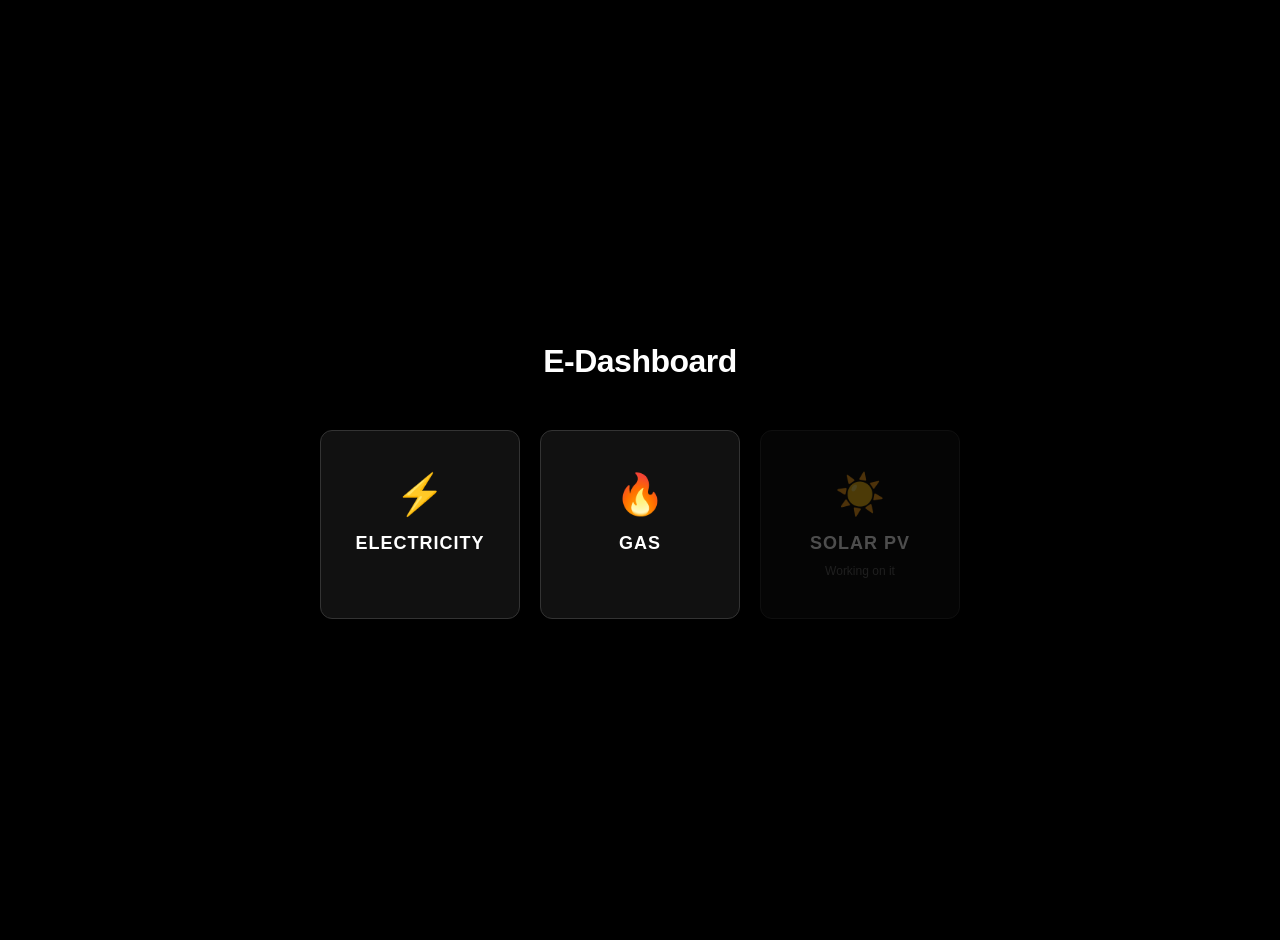
<file: index.html>
<!DOCTYPE html>
<html lang="en">
<head>
    <meta charset="UTF-8">
    <meta name="viewport" content="width=device-width, initial-scale=1.0">
    <title>Energy Dashboard</title>
    <link rel="stylesheet" href="./common/css/style.css">
    <style>
        body {
            display: flex;
            align-items: center;
            justify-content: center;
            height: 100vh;
            text-align: center;
            background: #000;
        }
        .menu-grid {
            display: grid;
            grid-template-columns: repeat(auto-fit, minmax(200px, 1fr));
            gap: 20px;
            max-width: 800px;
            width: 100%;
        }
        .menu-card {
            background: #111;
            border: 1px solid #333;
            border-radius: 12px;
            padding: 40px 20px;
            text-decoration: none;
            color: #fff;
            transition: transform 0.2s, border-color 0.2s;
        }
        .menu-card:hover {
            transform: translateY(-5px);
            border-color: #fff;
        }
        .icon { font-size: 40px; margin-bottom: 15px; display: block; }
        .label { font-size: 18px; font-weight: bold; text-transform: uppercase; letter-spacing: 1px; }
        .disabled { opacity: 0.3; pointer-events: none; }
    </style>
</head>
<body>

    <div>
        <h1 style="margin-bottom: 50px; font-size: 32px;">E-Dashboard</h1>

        <div class="menu-grid">
            <a href="./electricity/index.html" class="menu-card">
                <span class="icon">⚡</span>
                <span class="label">Electricity</span>
            </a>

            <a href="./gas/index.html" class="menu-card">
                <span class="icon">🔥</span>
                <span class="label">Gas</span>
            </a>

            <div class="menu-card disabled">
                <span class="icon">☀️</span>
                <span class="label">Solar PV</span>
                <div style="font-size:12px; margin-top:10px; color:#666;">Working on it</div>
            </div>
        </div>
    </div>

</body>
</html>
</file>
<file: common/css/style.css>
/* --- Monochrome Pure Palette --- */
:root {
    --bg-color: #000000;

    /* Text */
    --text-main: #FFFFFF;         /* Pure white */
    --text-muted: #888888;        /* Medium gray for labels */

    /* Accent: WHITE (replaces gold/orange) */
    --accent: #FFFFFF;
    --accent-hover: #D4D4D4;      /* Very light gray for hover */

    /* UI */
    --border: #333333;            /* More visible borders */
    --input-bg: #111111;
    --input-border: #333333;
    --danger-hover: #ffffff;      /* Delete action turns white */
}

body {
    background-color: var(--bg-color);
    color: var(--text-main);
    font-family: -apple-system, BlinkMacSystemFont, "Segoe UI", Roboto, Helvetica, Arial, sans-serif;
    margin: 0;
    padding: 20px;
    -webkit-font-smoothing: antialiased;
}

.container { max-width: 950px; margin: 0 auto; }

h1 {
    font-size: 24px;
    font-weight: 700;
    margin-bottom: 25px;
    color: var(--text-main);
    letter-spacing: -0.5px;
}

/* INPUT ZONE */
.input-group {
    background-color: var(--bg-color);
    padding: 10px 0 30px 0;
    display: grid;
    grid-template-columns: repeat(auto-fit, minmax(140px, 1fr));
    gap: 20px;
    align-items: end;
    border-bottom: 1px solid var(--border);
    margin-bottom: 40px;
}

.field { display: flex; flex-direction: column; gap: 8px; }

.field label {
    font-size: 11px;
    color: var(--text-muted);
    font-weight: 700;
    text-transform: uppercase;
    letter-spacing: 1px;
}

input {
    background-color: var(--input-bg);
    border: 1px solid var(--input-border);
    color: var(--text-main);
    padding: 14px;
    border-radius: 6px;
    font-size: 14px;
    outline: none;
    transition: border-color 0.2s;
}

input:focus {
    border-color: var(--accent); /* White border while typing */
}

/* ADD BUTTON: White with black text */
button.btn-add {
    background-color: var(--accent);
    color: #000000;
    border: none;
    padding: 0 24px;
    height: 46px;
    border-radius: 6px;
    font-weight: 700;
    cursor: pointer;
    font-size: 13px;
    text-transform: uppercase;
    letter-spacing: 0.5px;
    transition: background-color 0.2s;
}
button.btn-add:hover { background-color: var(--accent-hover); }

/* LAYOUT */
.grid {
    display: grid;
    gap: 40px;
    grid-template-columns: 1fr;
}
@media(min-width: 900px) { .grid { grid-template-columns: 2fr 1fr; } }

/* CARD */
.card {
    background-color: var(--bg-color);
    border: 1px solid var(--border);
    border-radius: 12px;
    padding: 24px;
}

/* TABLE */
table { width: 100%; border-collapse: collapse; font-size: 14px; }

th {
    text-align: left;
    color: var(--text-muted);
    border-bottom: 1px solid var(--border);
    padding: 12px 8px;
    font-weight: 600;
    font-size: 11px;
    text-transform: uppercase;
    letter-spacing: 0.5px;
}

td {
    padding: 16px 8px;
    border-bottom: 1px solid var(--border);
    color: var(--text-main);
    font-variant-numeric: tabular-nums;
}
tr:last-child td { border-bottom: none; }

.val-consumption { color: #888888; }
/* KPI (unit cost): Now WHITE, no longer orange */
.val-kpi { color: var(--accent); font-weight: 700; }

/* DELETE BUTTON */
.btn-del {
    background: transparent;
    border: none;
    color: #444;
    font-size: 20px;
    cursor: pointer;
    padding: 8px;
    transition: color 0.2s;
}


.btn-del:hover { color: var(--danger-hover); }
/* --- ADDITION FOR EXCEL IMPORT --- */
.import-box {
    background-color: var(--input-bg);
    border: 1px dashed var(--border);
    border-radius: 8px;
    padding: 20px;
    margin-bottom: 30px;
    animation: fadeIn 0.3s ease;
}

@keyframes fadeIn { from { opacity: 0; transform: translateY(-10px); } to { opacity: 1; transform: translateY(0); } }

.paste-area {
    width: 100%;
    height: 120px;
    background-color: #080808; /* Darker than the normal input */
    color: var(--text-main);
    border: 1px solid var(--border);
    border-radius: 6px;
    padding: 12px;
    font-family: "SFMono-Regular", Consolas, "Liberation Mono", Menlo, monospace;
    font-size: 12px;
    resize: vertical;
    outline: none;
    display: block;
    margin-bottom: 15px;
    box-sizing: border-box;
}

.paste-area:focus { border-color: var(--accent); }

.import-actions {
    display: flex;
    justify-content: flex-end;
    gap: 12px;
}

/* Secondary button (Cancel/Close) */
.btn-sec {
    background: transparent;
    border: 1px solid var(--border);
    color: var(--text-muted);
    padding: 0 16px;
    height: 40px; /* Slightly smaller than btn-add */
    border-radius: 6px;
    cursor: pointer;
    font-weight: 600;
    font-size: 12px;
    text-transform: uppercase;
    transition: all 0.2s;
}
.btn-sec:hover { border-color: #fff; color: #fff; }
</file>
